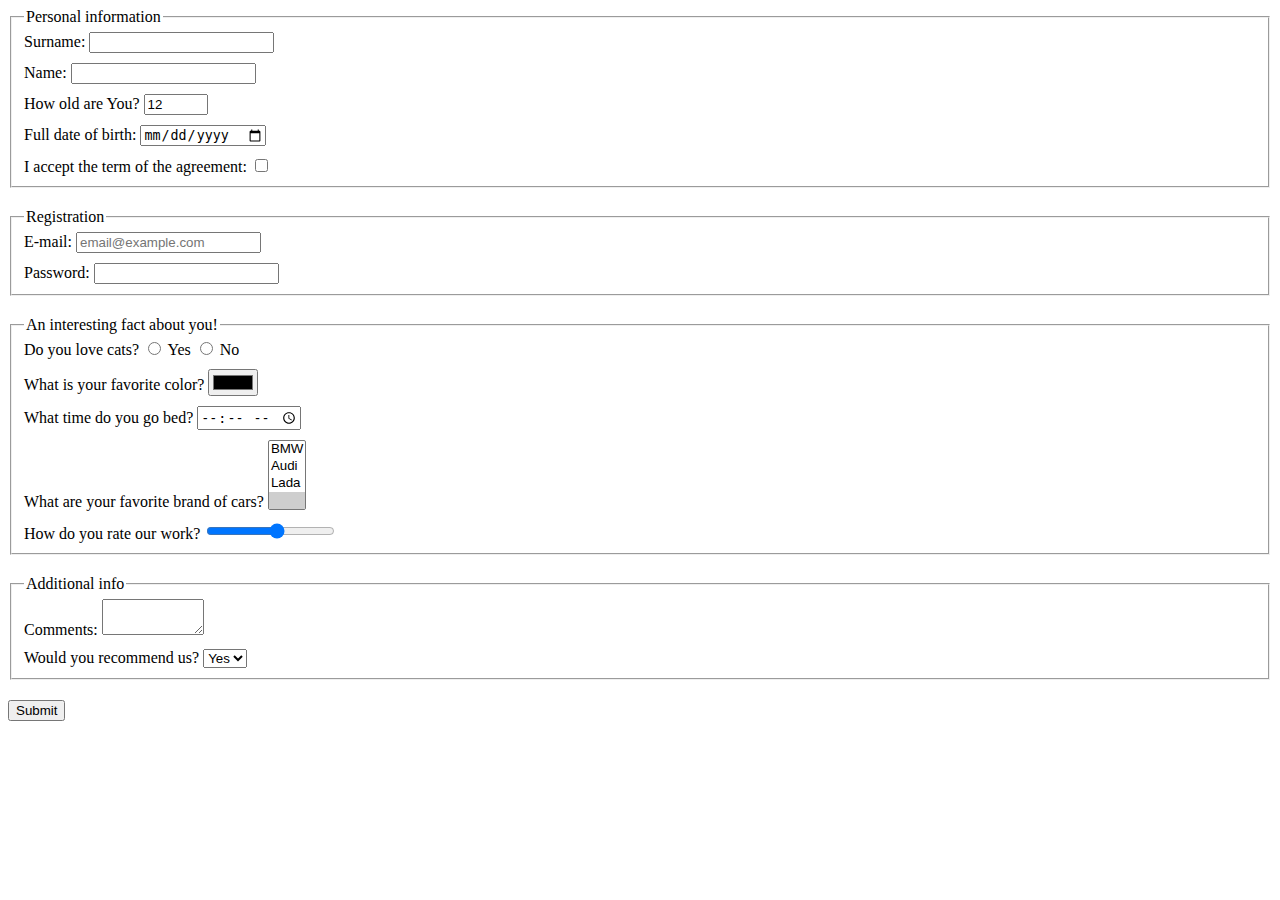
<file: index.html>
<!doctype html><html lang="en"><head><meta charset="UTF-8"><meta name="viewport" content="width=device-width, user-scalable=no, initial-scale=1.0, maximum-scale=1.0, minimum-scale=1.0"><meta http-equiv="X-UA-Compatible" content="ie=edge"><title>HTML Form</title><link rel="stylesheet" href="style.cdbb2835.css"></head><body> <script type="text/javascript" src="main.e97352c4.js"></script> <form action="https://mate-academy-form-lesson.herokuapp.com/create-application" method="post"> <fieldset class="data-group"> <legend>Personal information</legend> <label class="form-field"> Surname: <input type="text" name="surname" required minlength="3" maxlength="20" autocomplete="off"> </label> <label class="form-field"> Name: <input type="text" name="name" required minlength="3" maxlength="20" autocomplete="off"> </label> <label class="form-field"> How old are You? <input type="number" name="age" min="1" max="100" value="12" required> </label> <label class="form-field"> Full date of birth: <input type="date" name="date"> </label> <label class="form-field"> I accept the term of the agreement: <input type="checkbox" name="agreement" required> </label> </fieldset> <fieldset class="data-group"> <legend>Registration</legend> <label class="form-field"> E-mail: <input type="email" name="email" placeholder="email@example.com" required> </label> <label class="form-field"> Password: <input type="password" name="password" required> </label> </fieldset> <fieldset class="data-group"> <legend>An interesting fact about you!</legend> <div class="form-field"> <label> Do you love cats? <input type="radio" name="loveCats?" value="yes"> Yes </label> <label> <input type="radio" name="loveCats?" value="no"> No </label> </div> <label class="form-field"> What is your favorite color? <input type="color" name="favColor"> </label> <label class="form-field"> What time do you go bed? <input type="time" name="sleepingTime"> </label> <label class="form-field"> What are your favorite brand of cars? <select name="carsBrand" multiple> <option value="BMW">BMW</option> <option value="Audi">Audi</option> <option value="Lada">Lada</option> <option value=" " disabled selected></option> </select> </label> <label class="form-field"> How do you rate our work? <input type="range" name="workRate" min="1" max="10" step="1"> </label> </fieldset> <fieldset class="data-group"> <legend>Additional info</legend> <label class="form-field"> Comments: <textarea name="comments" rows="2" cols="10" required></textarea> </label> <label class="form-field"> Would you recommend us? <select name="recommend"> <option value="Yes">Yes</option> <option value="No">No</option> </select> </label> </fieldset> <button type="submit" class="form-field">Submit</button> </form> </body></html>
</file>
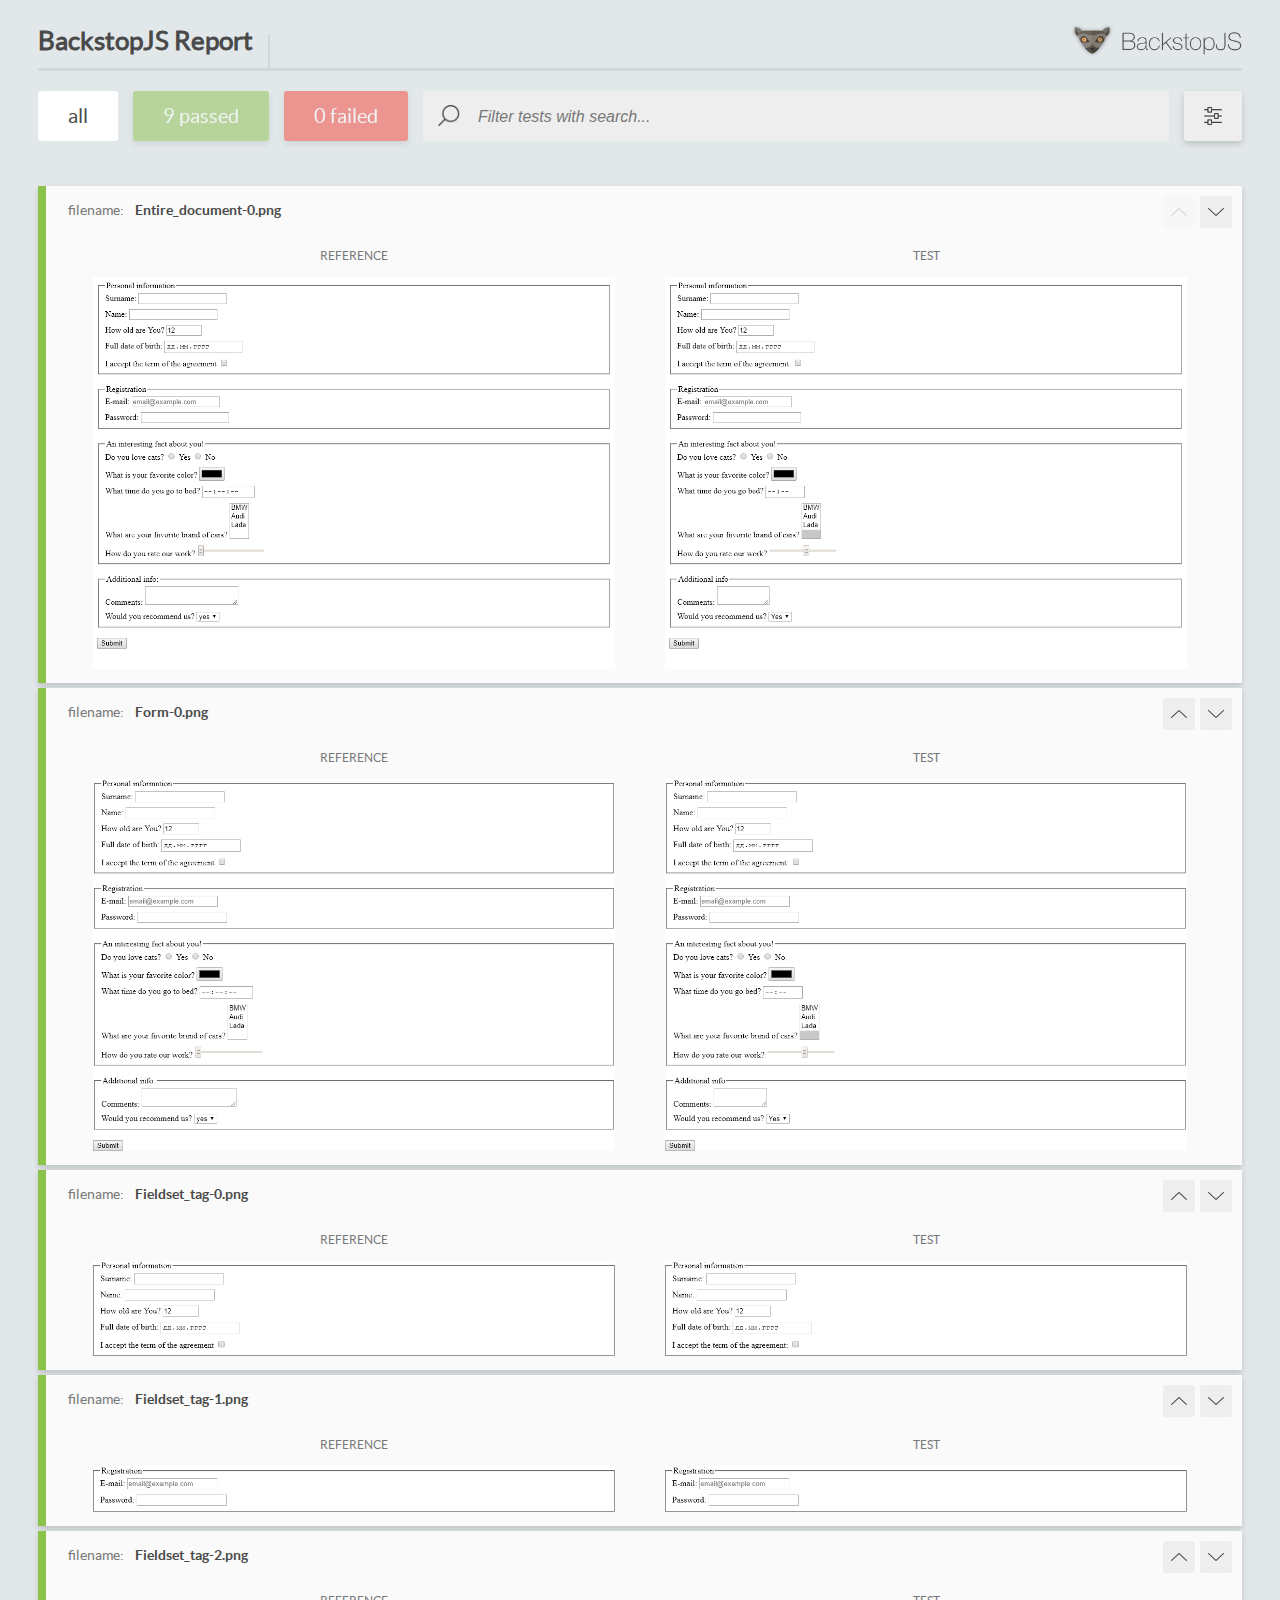
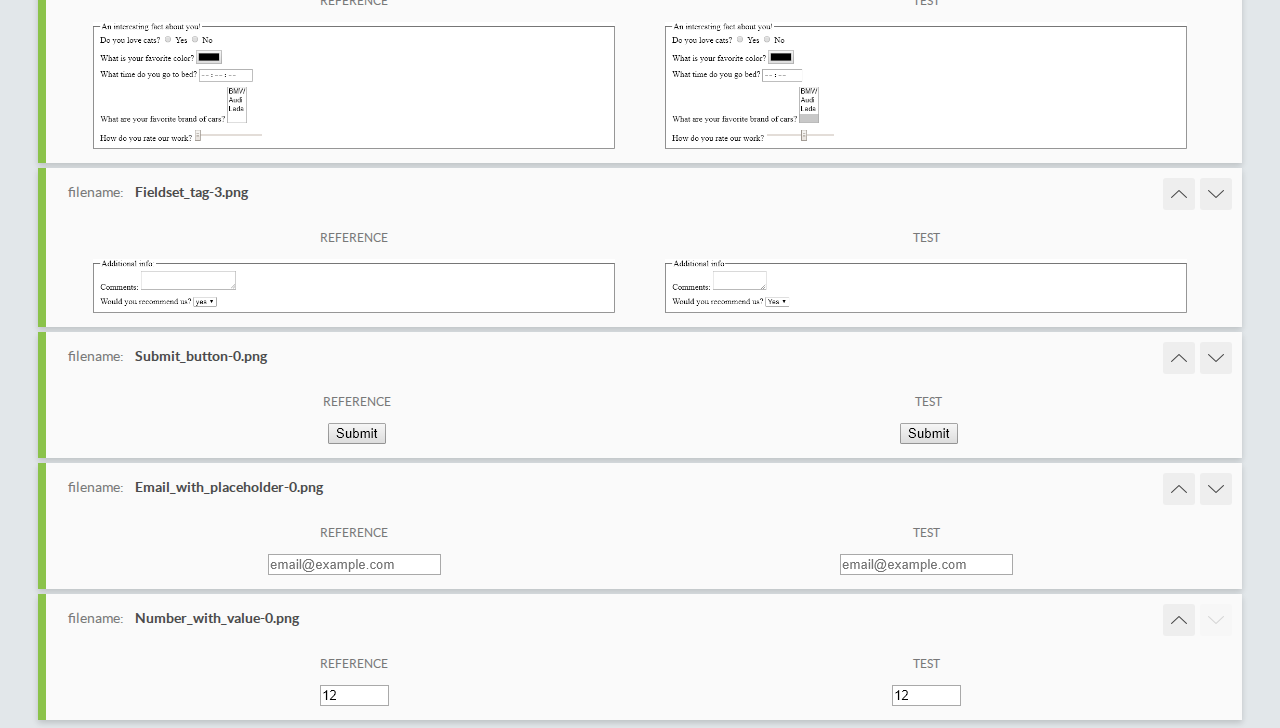
<file: report/html_report/index.html>
<!DOCTYPE html>
<html>
  <head>
    <meta charset="utf-8">
    <title>BackstopJS Report</title>

    <style>
      @font-face {
          font-family: 'latoregular';
          src: url('./assets/fonts/lato-regular-webfont.woff2') format('woff2'),
              url('./assets/fonts/lato-regular-webfont.woff') format('woff');
          font-weight: 400;
          font-style: normal;
      }
      @font-face {
          font-family: 'latobold';
          src: url('./assets/fonts/lato-bold-webfont.woff2') format('woff2'),
              url('./assets/fonts/lato-bold-webfont.woff') format('woff');
          font-weight: 700;
          font-style: normal;
      }

      .ReactModal__Body--open {
          overflow: hidden;
      }
      .ReactModal__Body--open .header {
        display: none;
      }

    </style>
  </head>
  <body style="background-color: #E2E7EA">
    <div id="root">

    </div>
    <script type="text/javascript">
      function report (report) { // eslint-disable-line no-unused-vars
        window.tests = report;
      }
    </script>
    <script type="text/javascript" src="config.js"></script>
    <script type="text/javascript" src="index_bundle.js"></script>
  </body>
</html>
</file>
<file: style.cdbb2835.css>
html{font-family:Times New Roman,Times,serif}.form-field{display:block;margin-bottom:10px}.form-field:last-child{margin-bottom:0}.data-group{margin-bottom:20px}
/*# sourceMappingURL=style.cdbb2835.css.map */
</file>
